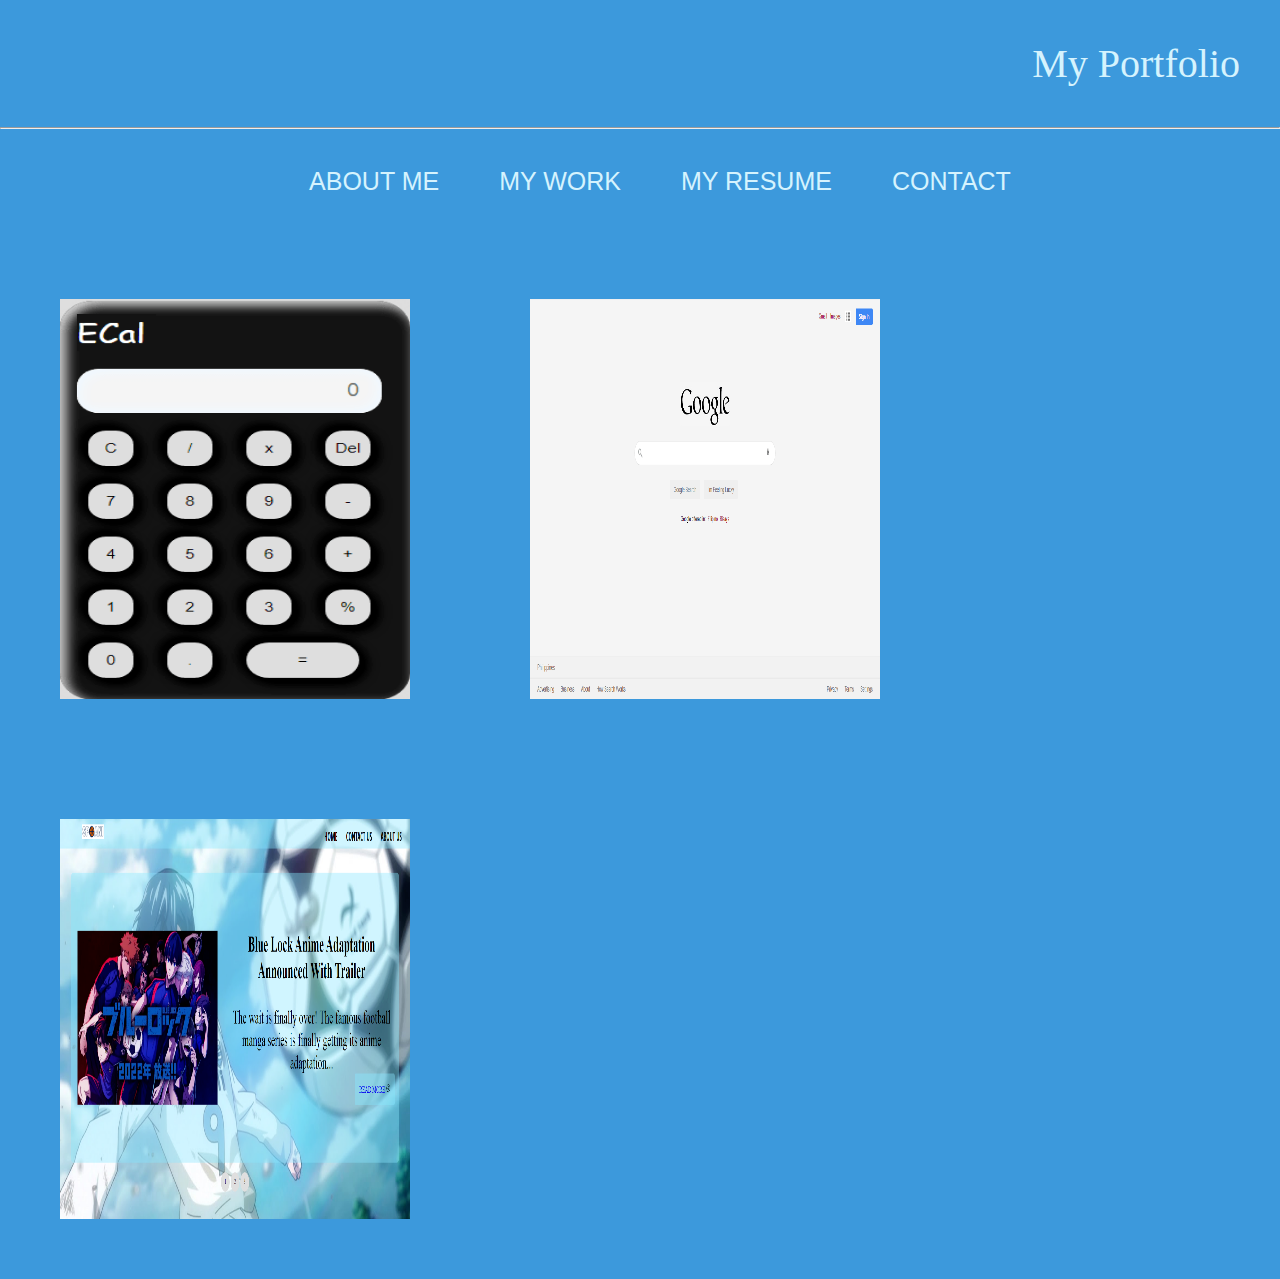
<file: work.html>
<!DOCTYPE html>
<html lang="en">
  
<head>
  <meta charset="UTF-8">
  <meta http-equiv="X-UA-Compatible" content="IE=edge">
  <meta name="viewport" content="width=device-width, initial-scale=1.0">
  <title>E-Portfolio</title>

  <style>
        body {
            padding: 0px;
            margin: 0px;
            background-color: #3c99dc;
        }
        .head {
            text-align: end;
            margin: 20px;
            padding: 20px;
            font-size: 40px;
            color: #D5F3FE;
        }
        .head a{
            color: #D5F3FE;
            text-decoration: none;
        }
        .navbar {
            height: 90px;
            width: 100%;
            background-color: transparent;
        }
        .navbar ul{
            text-align: center;
            margin: 20px;
        }
        .navbar ul li {
            list-style: none;
            display: inline-block;
            margin: 8px;
            padding: 10px;
            font-family: 'Fjalla One', sans-serif;
            text-transform: uppercase;
        }
        .navbar ul li a {
            color: #D5F3FE;
            font-size: 25px;
            padding: 10px;
            text-decoration: none;
        }
        .navbar ul li a:hover {
            color: 	#be7b17;
            text-decoration: underline;
        }
        .image {
            float: left;
            margin: 60px;
            height: 400px;
            width: 350px;
        }
    </style>
</head>
<body>
    <header class="head">
        <a href="e-portfolio.html">My Portfolio</a>
    </header>
    <hr>
    <nav class="navbar">
        <ul>
            <li><a href="e-portfolio.html">About Me</a></li>
            <li><a href="work.html">My work</a></li>
            <li><a href="resume.html">My Resume</a></li>
            <li><a href="contact.html">Contact</a></li>
        </ul>
    </nav>

    <a href="calcu/ecalculator.html"><img class="image" src="calcu.png"></a>
    <a href="google/google.html"><img class="image" src="google.png"></a>
    <a href="mini-project/miniproject.html"><img class="image" src="mini.png"></a>

</body>
</html>
</file>
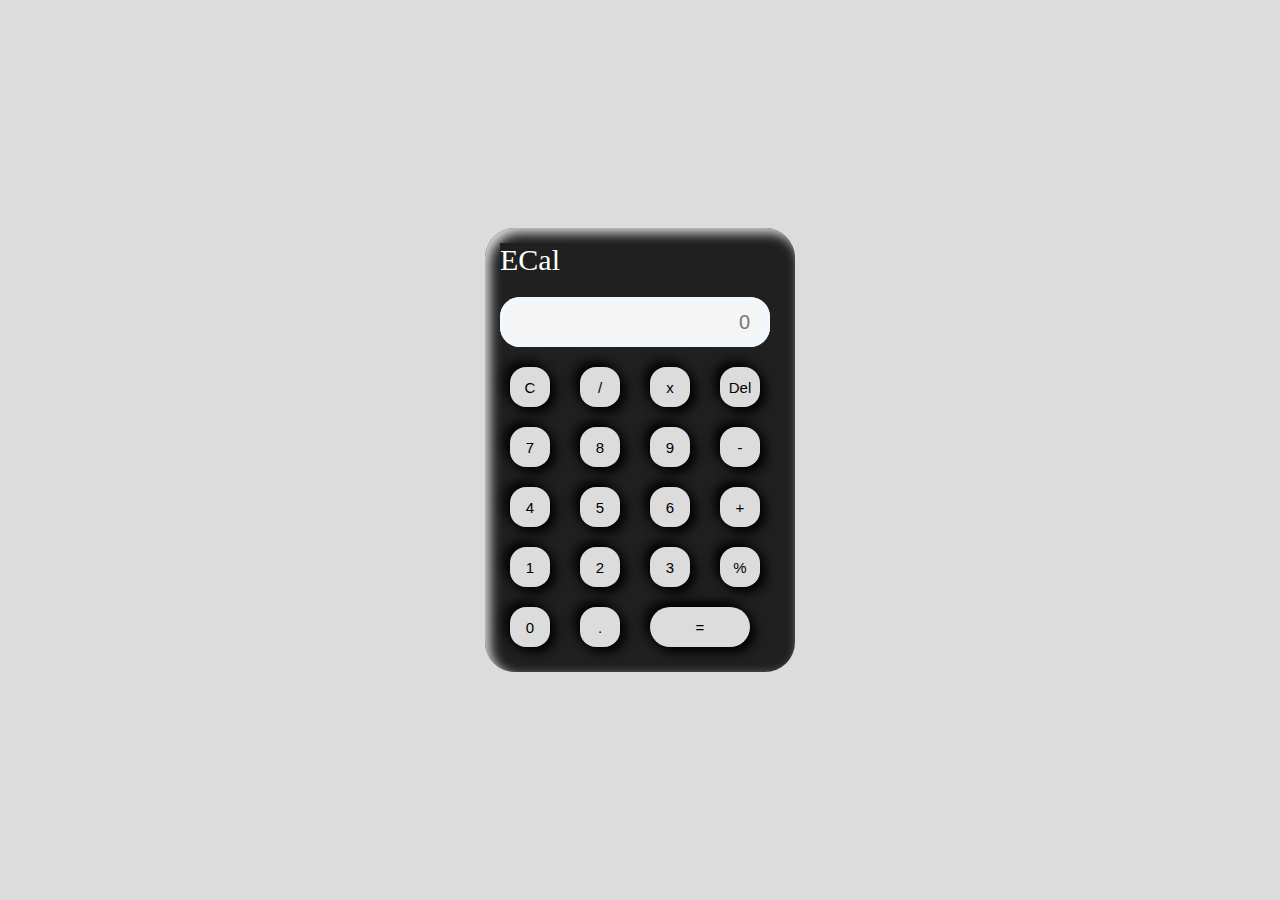
<file: calcu/ecalculator.html>
<!DOCTYPE html>
<html lang="en">
<head>
    <meta charset="UTF-8">
    <meta http-equiv="X-UA-Compatible" content="IE=edge">
    <meta name="viewport" content="width=device-width, initial-scale=1.0">
    <title>E Calculator</title>
    <link rel="stylesheet" href="calcu.css">
</head>
<body>
    <div class="container">
        <div class="calcu">
            <label for="">ECal</label> 
            <input id="output" type="text" placeholder="0">
            <button onclick="Clear()">C</button>
            <button onclick="display('/')">/</button>
            <button onclick="display('*')">x</button>
            <button onclick="del()">Del</button>
            <button onclick="display('7')">7</button>
            <button onclick="display('8')">8</button>
            <button onclick="display('9')">9</button>
            <button onclick="display('-')">-</button>
            <button onclick="display('4')">4</button>
            <button onclick="display('5')">5</button>
            <button onclick="display('6')">6</button>
            <button onclick="display('+')">+</button>
            <button onclick="display('1')">1</button>
            <button onclick="display('2')">2</button>
            <button onclick="display('3')">3</button>
            <button onclick="display('%')">%</button>
            <button onclick="display('0')">0</button>
            <button onclick="display('.')">.</button>
            <button class="equal" onclick="Result()">=</button>
        </div>
    </div>

    <script type="text/javascript" src="calcu.js"></script>
</body>
</html>
</file>
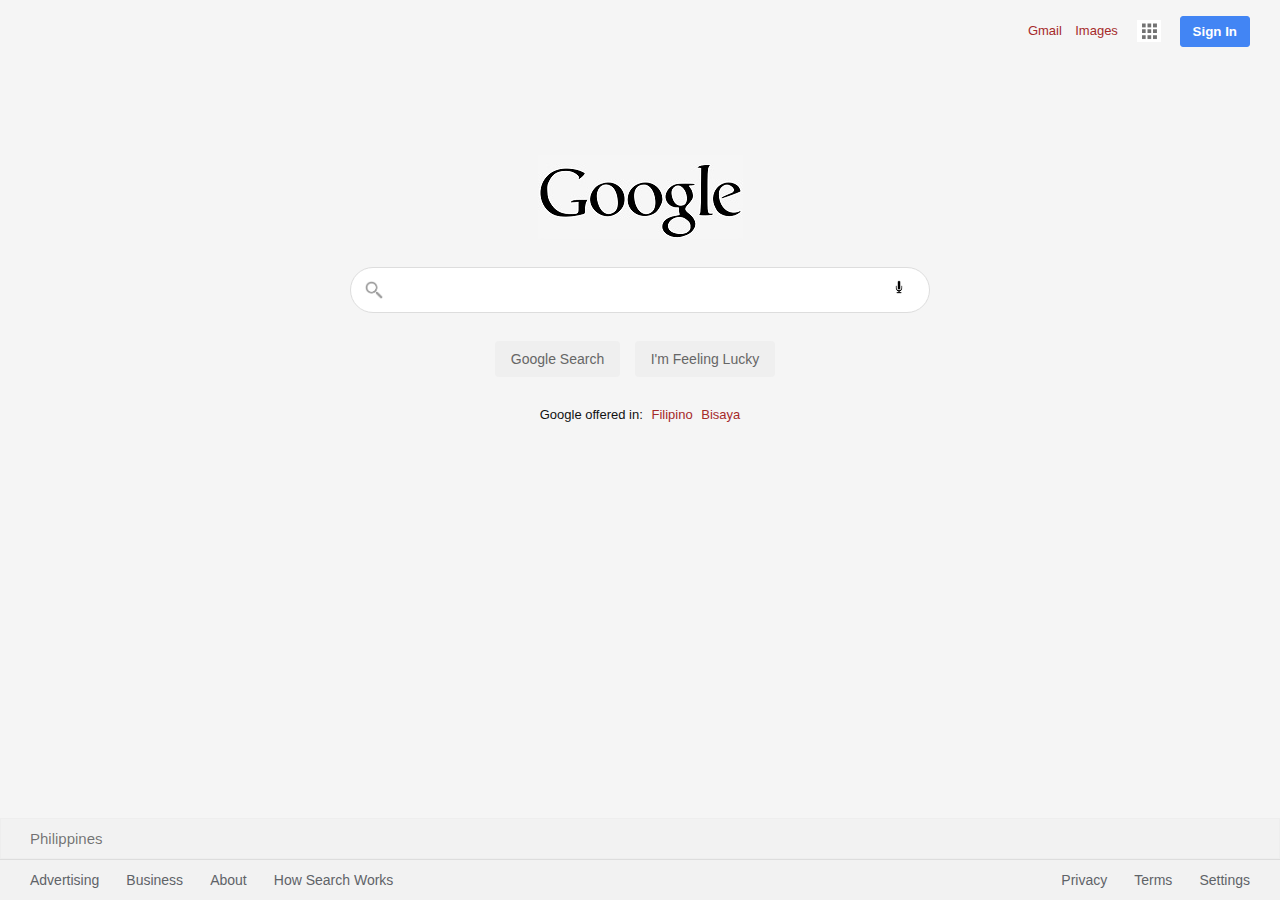
<file: google/google.html>
<!DOCTYPE html>
<html lang="en">
<head>
    <meta charset="UTF-8">
    <meta http-equiv="X-UA-Compatible" content="IE=edge">
    <meta name="viewport" content="width=device-width, initial-scale=1.0">
    <title>Google</title>
    <link rel="stylesheet" type="text/css" href="google.css">
</head>
<body>
    <nav>
        <a href="#">Gmail</a>
        <a href="#">Images</a>
        <img src="g-menu.png">
        <button>Sign In</button>
    </nav>
    <section class="section-1">
        <img src="black n white.png" class="logo">
        <form><br><br>
            <div class="s-box">
                <img src="magn.png" class="magns-icon">
                <input type="text" class="s-input">
                <img src="mic.png" class="mic-logo">
                <input type="submit" class="s-btn" value="Google Search">
                <input type="submit" class="s-btn" value="I'm Feeling Lucky">
            </div>
        </form>
        <div class="lang">
            Google offered in:
            <a href="#">Filipino</a>
            <a href="#">Bisaya</a>
        </div>
    </section>
    <footer>
        <h4>Philippines</h4>
        <div class="links">
            <div class="link-1">
                <a href="#">Advertising</a>
                <a href="#">Business</a>
                <a href="#">About</a>
                <a href="#">How Search Works </a>
            </div>
            <div class="link-2">
                <a href="#">Privacy</a>
                <a href="#">Terms</a>
                <a href="#">Settings</a>
            </div>
        </div>
    </footer>
    
</body>
</html>
</file>
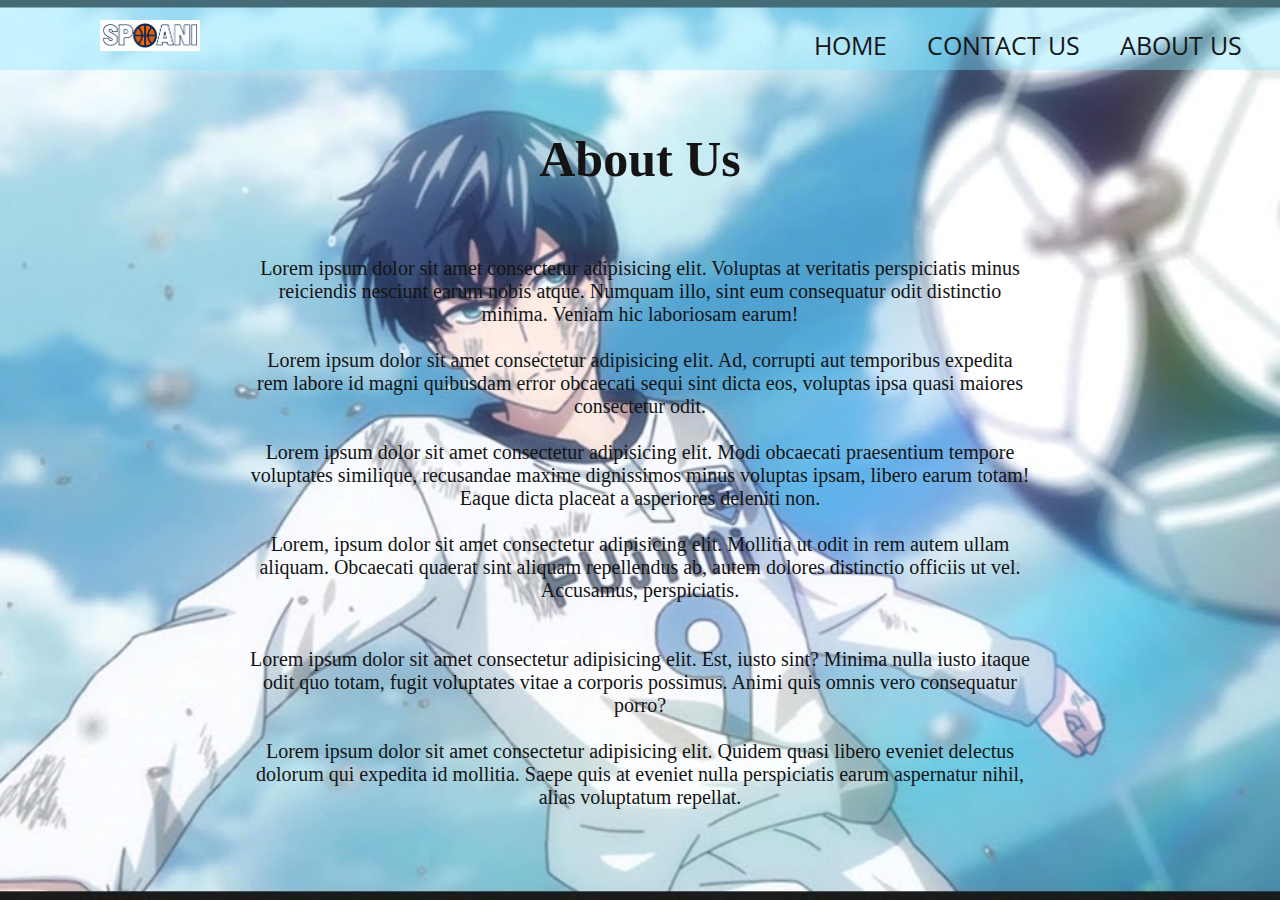
<file: mini-project/aboutus.html>
<!DOCTYPE html>
<html lang="en">
<head>
    <meta charset="UTF-8">
    <meta http-equiv="X-UA-Compatible" content="IE=edge">
    <meta name="viewport" content="width=device-width, initial-scale=1.0">
    <title>Document</title>
    <link rel="stylesheet" href="miniproject.css">
    <link rel="stylesheet" href="aboutus.css">
</head>
<body>
    <header>
        <nav class="navbar">
            <img class="logo" src="sp On.png">
            <ul>
                <li><a href="miniproject.html">Home</a></li>
                <li><a href="contactus.html">Contact Us</a></li>
                <li><a href="aboutus.html">About Us</a></li>
            </ul>
        </nav>
    </header>
    <main>
        <div class="about">
            <h1>About Us</h1>
            <br><br><br>
            <p>Lorem ipsum dolor sit amet consectetur adipisicing elit. Voluptas at veritatis perspiciatis minus reiciendis nesciunt earum nobis atque. Numquam illo, sint eum consequatur odit distinctio minima. Veniam hic laboriosam earum!</p><br>
            <p>Lorem ipsum dolor sit amet consectetur adipisicing elit. Ad, corrupti aut temporibus expedita rem labore id magni quibusdam error obcaecati sequi sint dicta eos, voluptas ipsa quasi maiores consectetur odit.</p><br>
            <p>Lorem ipsum dolor sit amet consectetur adipisicing elit. Modi obcaecati praesentium tempore voluptates similique, recusandae maxime dignissimos minus voluptas ipsam, libero earum totam! Eaque dicta placeat a asperiores deleniti non.</p><br>
            <p>Lorem, ipsum dolor sit amet consectetur adipisicing elit. Mollitia ut odit in rem autem ullam aliquam. Obcaecati quaerat sint aliquam repellendus ab, autem dolores distinctio officiis ut vel. Accusamus, perspiciatis.</p><br><br>
            <p>Lorem ipsum dolor sit amet consectetur adipisicing elit. Est, iusto sint? Minima nulla iusto itaque odit quo totam, fugit voluptates vitae a corporis possimus. Animi quis omnis vero consequatur porro?</p><br>
            <p>Lorem ipsum dolor sit amet consectetur adipisicing elit. Quidem quasi libero eveniet delectus dolorum qui expedita id mollitia. Saepe quis at eveniet nulla perspiciatis earum aspernatur nihil, alias voluptatum repellat.</p><br>
        </div>
    </main>
</body>
</html>
</file>
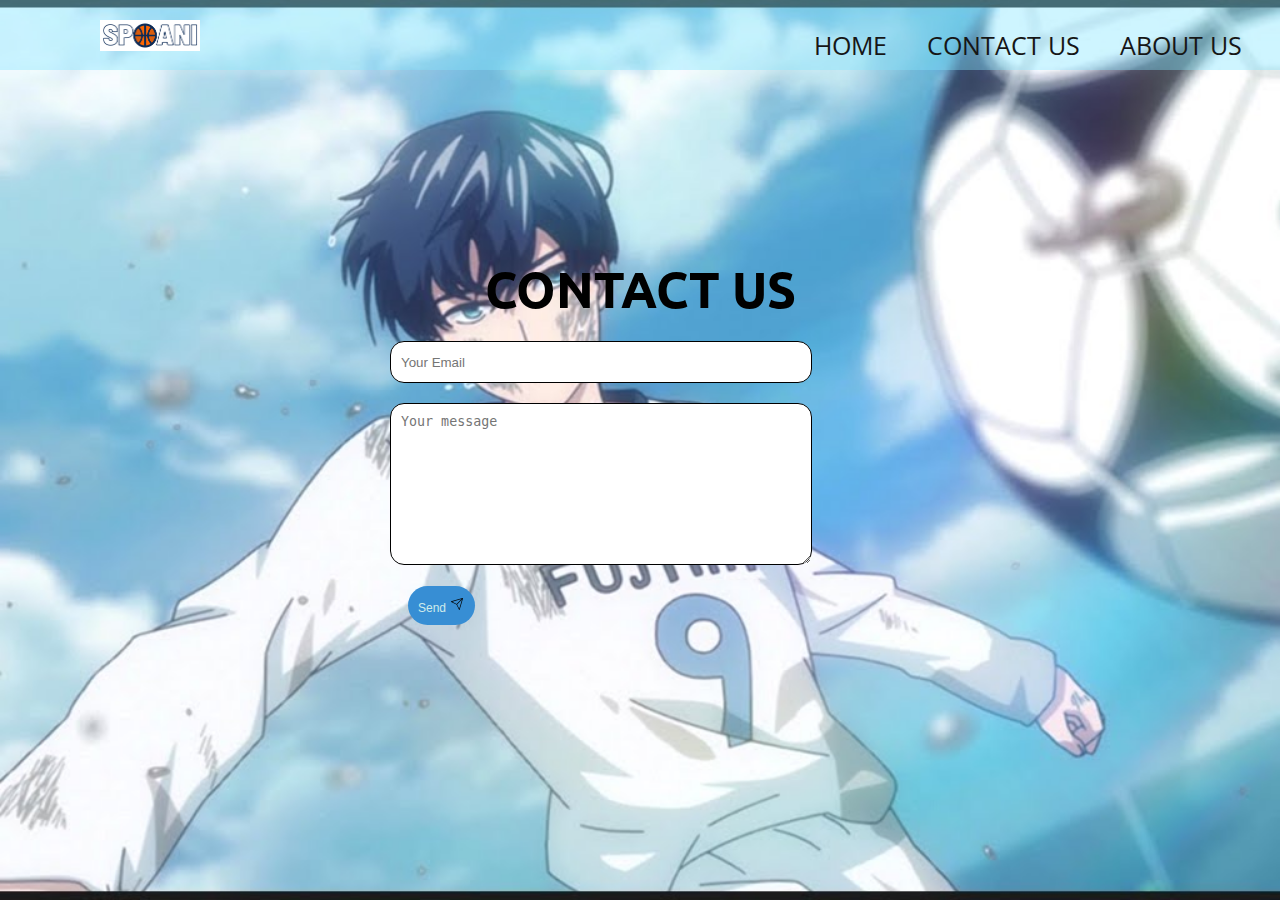
<file: mini-project/contactus.html>
<!DOCTYPE html>
<html lang="en">
<head>
    <meta charset="UTF-8">
    <meta http-equiv="X-UA-Compatible" content="IE=edge">
    <meta name="viewport" content="width=device-width, initial-scale=1.0">
    <title>Document</title>
    <link rel="stylesheet" href="miniproject.css">
    <link rel="stylesheet" href="contact.css">
</head>
<body>
    <header>
        <nav class="navbar">
            <img class="logo" src="sp On.png">
            <ul>
                <li><a href="miniproject.html">Home</a></li>
                <li><a href="contactus.html">Contact Us</a></li>
                <li><a href="aboutus.html">About Us</a></li>
            </ul>
        </nav>
    </header>
    <div class="contact">
        <div>Contact Us</div>
        <form>
            <input type="text" class="input-field" placeholder="Your Email">
            <textarea type="text" class="input-field textarea-field" placeholder="Your message"></textarea>
            <button type="button" class="btn">Send
                <img src="send.svg" alt="send-icon" height="16" width="16">
            </button>
        </form>
    </div>
</body>
</html>
</file>
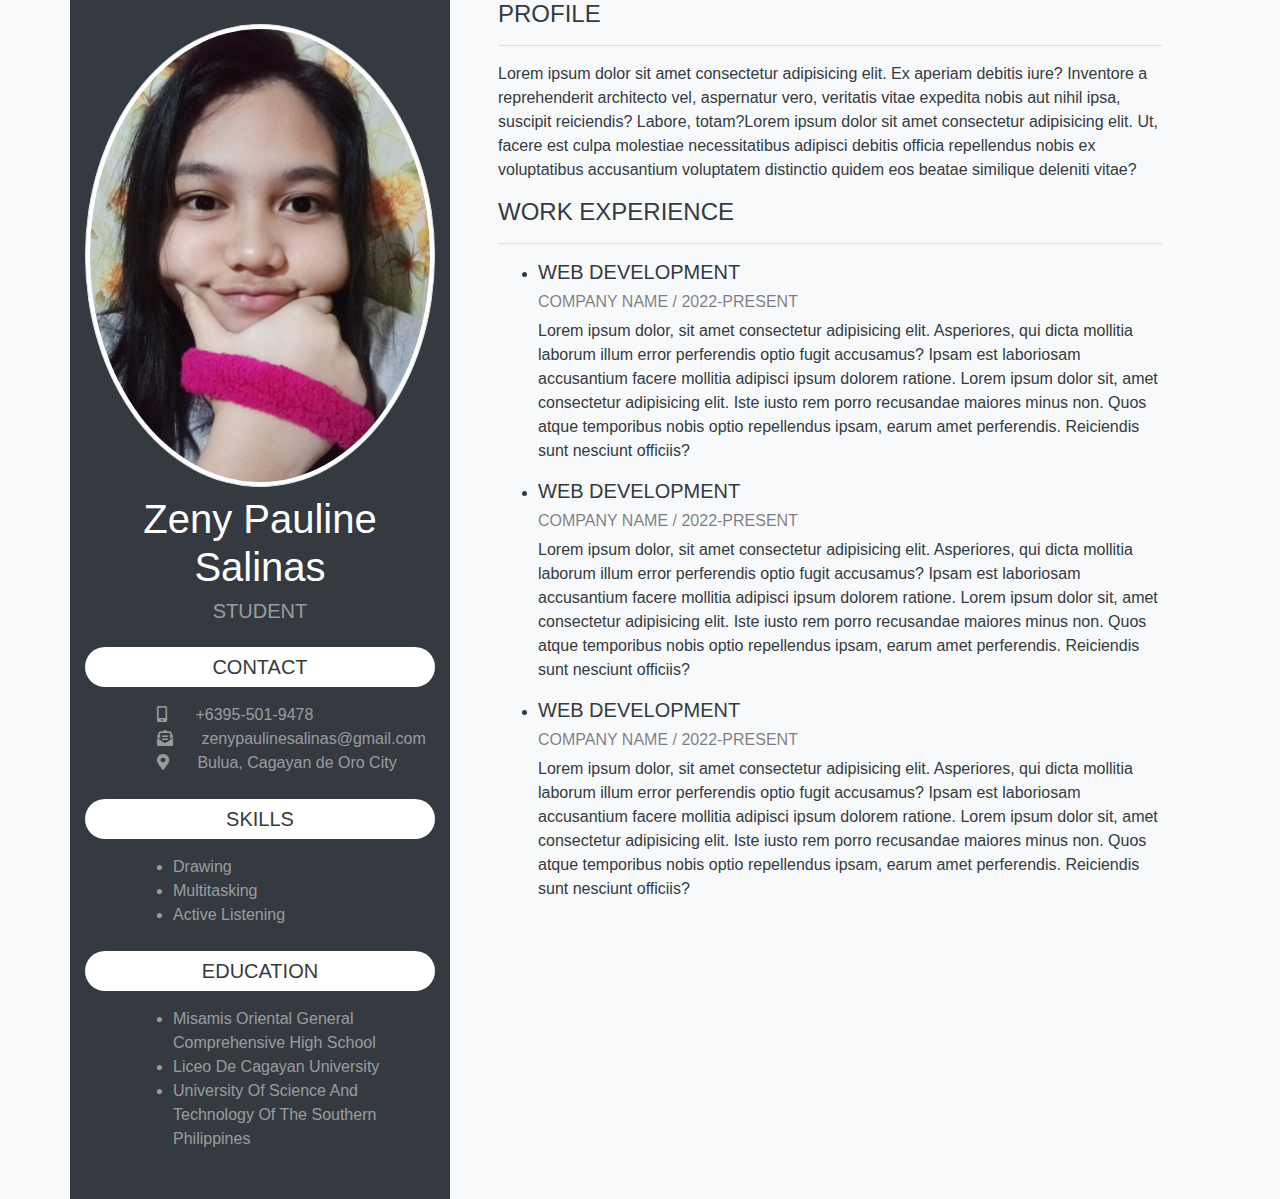
<file: resume/resume.html>
<!DOCTYPE html>
<html lang="en">
<head>
    <meta charset="UTF-8">
    <meta http-equiv="X-UA-Compatible" content="IE=edge">
    <meta name="viewport" content="width=device-width, initial-scale=1.0">
    <title>Resume</title>
    <link rel="stylesheet" href="https://cdn.jsdelivr.net/npm/bootstrap@4.6.0/dist/css/bootstrap.min.css">
    <link rel="stylesheet" href="https://cdnjs.cloudflare.com/ajax/libs/font-awesome/5.15.2/css/all.min.css" />
</head>
<body class="bg-light">
    <div class="container p.5">
        <div class="row">
            <div class="col-lg-4 bg-dark text-white text-center py-4">
                <div class="header-left">
                    <img src="zenzen.jpg" alt="" class="img-thumbnail rounded-circle mb-2">
                    <h1 class="display-5">Zeny Pauline Salinas</h1>
                    <h4 class="lead text-uppercase text-white-50 mb-4">student</h4>
                </div>
                <div>
                    <h5 class="text-uppercase bg-white text-dark py-2 rounded-pill">contact</h5>
                    <ul class="list-unstyled text-white-50 ml-5 py-2 text-left">
                        <li class="list-item">
                            <i class="fas fa-mobile-alt mx-4"></i>
                            +6395-501-9478
                        </li>
                        <li class="list-item">
                            <i class="fas fa-envelope-open-text mx-4"></i>
                            zenypaulinesalinas@gmail.com
                        </li>
                        <li class="list-item">
                            <i class="fas fa-map-marker-alt mx-4"></i>
                            Bulua, Cagayan de Oro City
                        </li>
                    </ul>
                </div>
                <div>
                    <h5 class="text-uppercase bg-white text-dark py-2 rounded-pill">skills</h5>
                    <ul class="list text-white-50 ml-5 py-2 text-left text-capitalize">
                        <li class="list-item">Drawing</li>
                        <li class="list-item">Multitasking</li>
                        <li class="list-item">Active Listening</li>
                    </ul>
                </div>
                <div>
                    <h5 class="text-uppercase bg-white text-dark py-2 rounded-pill">education</h5>
                    <ul class="list text-white-50 ml-5 py-2 text-left text-capitalize">
                        <li class="list-item">Misamis Oriental General Comprehensive High School</li>
                        <li class="list-item">Liceo de Cagayan University</li>
                        <li class="list-item">University of Science and Technology of the Southern Philippines</li>
                    </ul>
                </div>
            </div>

            <div class="col-lg-8 bg-light text-dark px-5">
                <div class="header-right">
                    <h4 class="text-uppercase">profile</h4>
                    <hr>
                    <p>Lorem ipsum dolor sit amet consectetur adipisicing elit. Ex aperiam debitis iure? Inventore a reprehenderit architecto vel, 
                        aspernatur vero, veritatis vitae expedita nobis aut nihil ipsa, suscipit reiciendis? Labore, totam?Lorem ipsum dolor sit amet 
                        consectetur adipisicing elit. Ut, facere est culpa molestiae necessitatibus adipisci debitis officia repellendus nobis ex voluptatibus 
                        accusantium voluptatem distinctio quidem eos beatae similique deleniti vitae?</p>
                </div>
                <div>
                    <h4 class="text-uppercase">work experience</h4>
                    <hr>
                    <ul class="list">
                        <li class="list-item">
                            <h5 class="display-6 text-uppercase">web development</h5>
                            <h6 class="text-uppercase text-black-50">company name / 2022-present</h6>
                            <p>Lorem ipsum dolor, sit amet consectetur adipisicing elit. Asperiores, qui dicta mollitia laborum illum error perferendis optio 
                                fugit accusamus? Ipsam est laboriosam accusantium facere mollitia adipisci ipsum dolorem ratione. Lorem ipsum dolor sit, amet 
                                consectetur adipisicing elit. Iste iusto rem porro recusandae maiores minus non. Quos atque temporibus nobis optio repellendus 
                                ipsam, earum amet perferendis. Reiciendis sunt nesciunt officiis?</p>
                        </li>
                        <li class="list-item">
                            <h5 class="display-6 text-uppercase">web development</h5>
                            <h6 class="text-uppercase text-black-50">company name / 2022-present</h6>
                            <p>Lorem ipsum dolor, sit amet consectetur adipisicing elit. Asperiores, qui dicta mollitia laborum illum error perferendis optio 
                                fugit accusamus? Ipsam est laboriosam accusantium facere mollitia adipisci ipsum dolorem ratione. Lorem ipsum dolor sit, amet 
                                consectetur adipisicing elit. Iste iusto rem porro recusandae maiores minus non. Quos atque temporibus nobis optio repellendus 
                                ipsam, earum amet perferendis. Reiciendis sunt nesciunt officiis?</p>
                        </li>
                        <li class="list-item">
                            <h5 class="display-6 text-uppercase">web development</h5>
                            <h6 class="text-uppercase text-black-50">company name / 2022-present</h6>
                            <p>Lorem ipsum dolor, sit amet consectetur adipisicing elit. Asperiores, qui dicta mollitia laborum illum error perferendis optio 
                                fugit accusamus? Ipsam est laboriosam accusantium facere mollitia adipisci ipsum dolorem ratione. Lorem ipsum dolor sit, amet 
                                consectetur adipisicing elit. Iste iusto rem porro recusandae maiores minus non. Quos atque temporibus nobis optio repellendus 
                                ipsam, earum amet perferendis. Reiciendis sunt nesciunt officiis?</p>
                        </li>
                    </ul>
                </div>
            </div>
        </div>
    </div>
</body>
</html>
</file>
<file: calcu/calcu.css>
*{
    margin: 0;
    padding: 0;
    box-sizing: border-box;
    background-color: gainsboro;
    outline: none;
}
.container {
    height: 100vh;
    display: flex;
    justify-content: center;
    align-items: center;
}
.calcu{
    background-color: rgb(32, 32, 32);
    padding: 15px;
    border-radius: 30px;
    box-shadow: inset 5px 5px 12px gainsboro,
                      5px 5px 12px gainsboro;
    display: grid;      
    grid-template-columns: repeat(4,70px);          
}
label {
    font-size: 30px;
    font-family: cursive;
    background-color: rgb(32, 32, 32);
    color: #fff;
}
input{
    grid-column: span 4;
    height: 50px;
    width: 270px;
    background-color: whitesmoke;
    box-shadow: inset -5px -5px 12px aliceblue,
                inset  5px  5px 12px aliceblue;
    border: none;
    border-radius: 20px;
    font-size: 20px;
    text-align: end;
    padding: 20px;
    margin-bottom: 10px;
    margin-top: 20px;
}
button {
    height: 40px;
    width: 40px;
    box-shadow: -5px -5px 12px,
                 5px  5px 12px;
    border: none;
    border-radius: 40%;
    margin: 10px;
    font-size: 15px;
    cursor: pointer;
}
button:hover {
    background-color: lightsteelblue;
}
.equal {
    width: 100px;
    border-radius: 20px;
    box-shadow: -5px -5px 12px,
                 5px  5px 12px;
    border: none;
    margin: 10px;
    font-size: 15px;
}
</file>
<file: google/google.css>
*{
    padding: 0;
    margin: 0;
    box-sizing: border-box;
    text-decoration: none;
    font-family: Arial, Helvetica, sans-serif;
}
body {
    display: flex;
    flex-direction: column;
    min-height: 100vh;
    background-color: whitesmoke;
}
nav {
    display: flex;
    align-items: center;
    justify-content: flex-end;
    margin-right: 30px;
    margin-top: 14px;
}
nav a {
    font-size: 13px;
    display: inline-block;
    line-height: 24px;
    font-weight: 400;
    color: brown;
    cursor: pointer;
    padding: 5px 6.7px;
}
nav a:hover {
    text-decoration: underline;
    opacity: .85;
}
nav img {
    width: 34px;
    padding: 5px;
    margin: auto 7px;
    cursor: pointer;
}
nav img:hover {
    opacity: .8;
}
nav button {
    border: 1px solid #4285f4;
    font-weight: bold;
    outline: none;
    background: #4285f4;
    color: #fff;
    padding: 7px 12px;
    border-radius: 3px;
    margin-left: 7px;
    cursor: pointer;
}
.section-1 {
    flex: 1;
}
.section-1 .logo {
    display: block;
    margin: 0px auto;
    margin-top: 107px;
}
.s-box {
    width: 580px;
    margin: 0px auto;
    position: relative;
    margin-top: -8px;
    text-align: center;
}
.s-box .s-input {
    display: block;
    border: 1px solid #ddd;
    color: darkslategray;
    font-size: 16px;
    padding: 13px;
    padding-left: 45px;
    border-radius: 25px;
    width: 100%;
    transition: cubic-bezier(1, 0, 0, 1);
    outline: none;
}
.s-box .s-input:hover {
    border: 1px solid lightskyblue;
    box-shadow: 0 0 1px rgba(0, 0, 0, 0.05),
                0 0 2px rgba(0, 0, 0, 0.05),
                0 0 3px rgba(0, 0, 0, 0.05),
                0 0 4px rgba(0, 0, 0, 0.05),
                0 0 5px rgba(0, 0, 0, 0.05)
}
.s-box .magns-icon {
    width: 20px;
    opacity: .4;
    position: absolute;
    top: 13px;
    left: 14px;
}
.s-box .mic-logo {
    width: 14px;
    position: absolute;
    top: 13px;
    right: 24px;
}
.s-btn {
    border: 1px solid transparent;
    padding: 9px 15px;
    color: #666;
    font-size: 14px;
    border-radius: 4px;
    display: inline-block;
    margin-right: 10px;
    margin-top: 28px;
    outline: none;
    cursor: pointer;
    transition: border 100ms;
}
.s-btn:hover {
    border: 1px solid #aaa;
}
.lang {
    margin-top: 30px;
    text-align: center;
    font-size: 13px;
    color: #111;
}
.lang a {
    margin-left: 5px;
    color: brown;
}
.lang a:hover {
    text-decoration: underline;
}
footer {
	background: #f2f2f2;
}
footer h4 {
	color: rgba(0,0,0, 0.54);
	font-size: 15px;
	line-height: 39.5px;
	font-weight: 400;
	padding-left: 29px;
	border: 1px solid #eee;
}
footer a {
	color: #5f6368;
	display: inline-block;
	padding: 12px 11.3px;
	font-size: 14px;
}
footer a:hover {
	text-decoration: underline;
}
.links {
	border-top: 1px solid #ddd;
	display: flex;
}
.link-1 {
	padding-left: 18.7px;
	flex: 1;
}
.link-2 {
	padding-right: 18.7px;
}
</file>
<file: mini-project/miniproject.css>
@import url('https://fonts.googleapis.com/css2?family=Open+Sans+Condensed:wght@700&display=swap');

* {
    padding: 0;
    margin: 0;
}
body {
    background: url(ao.jpeg) fixed no-repeat;
    background-size: cover;
    height: 100vh;
}
.navbar {
    height: 70px;
    width: 100%;
    background: rgba(133, 231, 255, 0.4) fixed;
}
.logo {
    width: 100px;
    height: auto;
    padding: 20px 100px;
}
.navbar ul {
    float: right;
    margin: 20px;
}
.navbar ul li {
    list-style: none;
    margin: 0 8px;
    display: inline-block;
    line-height: 50px;
}
.navbar ul li a {
    text-decoration: none;
    text-transform: uppercase;
    color: rgb(22, 22, 22);
    font-size: 25px;
    font-family: Open Sans Condensed, sans-serif;
    padding: 3px 10px;
}
.navbar ul li a:hover {
    text-decoration: underline;
    color: darkblue;
}
.carousel {
    margin: 50px 50px;
    overflow: hidden;
    text-align: center;
    align-items: center;
}
.slides {
    display: flex;
    overflow-x: hidden;
    scroll-snap-type: x mandatory;
    scroll-behavior: smooth;
}
.slides-item {
    align-items: center;
    border-radius: 10px;
    display: flex;
    flex-shrink: 0;
    font-size: 100px;
    height: 600px;
    margin: 0 1rem;
    position: relative;
    scroll-snap-align: start;
    transform: scale(1);
    transform-origin: center center;
    transition: transform .5s;
    width: 100%;
}
.image-wrap {
    width: 60%;
    height: 60%;
    display: flex;
    justify-content: flex-start;
    padding: 30px;
}
.content {
    display: flex;
    flex-direction: column;
    font-size: 40px;
    padding: 20px 20px;
}
.content a {
    background-color: rgba(133, 231, 255, 0.4);
    border-radius: 5px;
    padding: 20px 20px;
    text-decoration: none;
    text-transform: uppercase;
    font-size: 20px;
    align-self: flex-end;
}
.carousel__nav {
    padding: 1.25rem .5rem;
}
.slider-nav {
    align-items: center;
    background-color: #ddd;
    border-radius: 50%;
    color: #000;
    display: inline-flex;
    height: 1.5rem;
    justify-content: center;
    padding: .5rem;
    position: relative;
    text-decoration: none;
    width: 1.5rem;
} 
.slider-nav:hover,
.slider-nav:active {
    background-color: maroon;
    color: #fff;
}
.slide-1 {
    background-color: rgba(133, 231, 255, 0.4);
}
.slide-2 {
    background-color: rgba(133, 231, 255, 0.4);
} 
.slide-3 {
    background-color: rgba(133, 231, 255, 0.4);
}



@media screen and (min-width:320px) and (max-width:480px) 
{}
</file>
<file: mini-project/aboutus.css>
@import url('https://fonts.googleapis.com/css2?family=Nunito+Sans:wght@200&family=Open+Sans+Condensed:wght@700&family=Rubik:wght@300&family=Ubuntu:wght@300&display=swap');

.about {
    font-size: 20px;
    font-family: Rubik sans-serif;
    text-align: center;
    color: rgb(20, 20, 20);
    margin: 50px;
    padding: 10px 200px;
}
.about h1 {
    font-size: 50px;
    font-weight: bold;
}
</file>
<file: mini-project/contact.css>
@import url('https://fonts.googleapis.com/css2?family=Nunito+Sans:wght@200&family=Open+Sans+Condensed:wght@700&family=Rubik:wght@300&family=Ubuntu:wght@300&display=swap');

* {
    margin: 0;
    padding: 0;
}
body {
    font-family: -apple-system, BlinkMacSystemFont, 'Segoe UI', Roboto, Oxygen, Ubuntu, Cantarell, 'Open Sans', 'Helvetica Neue', sans-serif;
}
.contact {
    width: 500px;
    box-shadow: 20px #999;
    top: 50%;
    left: 50%;
    transform: translate(-50%, -50%);
    position: absolute;
}
.contact div {
    text-align: center;
    text-transform: uppercase;
    font-weight: bold;
    font-size: 50px;
}
.form {
    margin: 35px;
}
.input-field {
    width: 400px;
    height: 40px;
    margin-top: 20px;
    padding-left: 10px;
    padding-right: 10px;
    border: 1px solid;
    border-radius: 14px;
    outline: none;
}
.textarea-field {
    height: 150px;
    padding-top: 10px;
}
.btn {
    border-radius: 20px;
    color: rgb(207, 235, 235);
    margin: 18px;
    padding: 10px;
    background-color: rgb(55, 142, 212);
    font-size: 12px;
    border: none;
    cursor: pointer;
}
</file>
